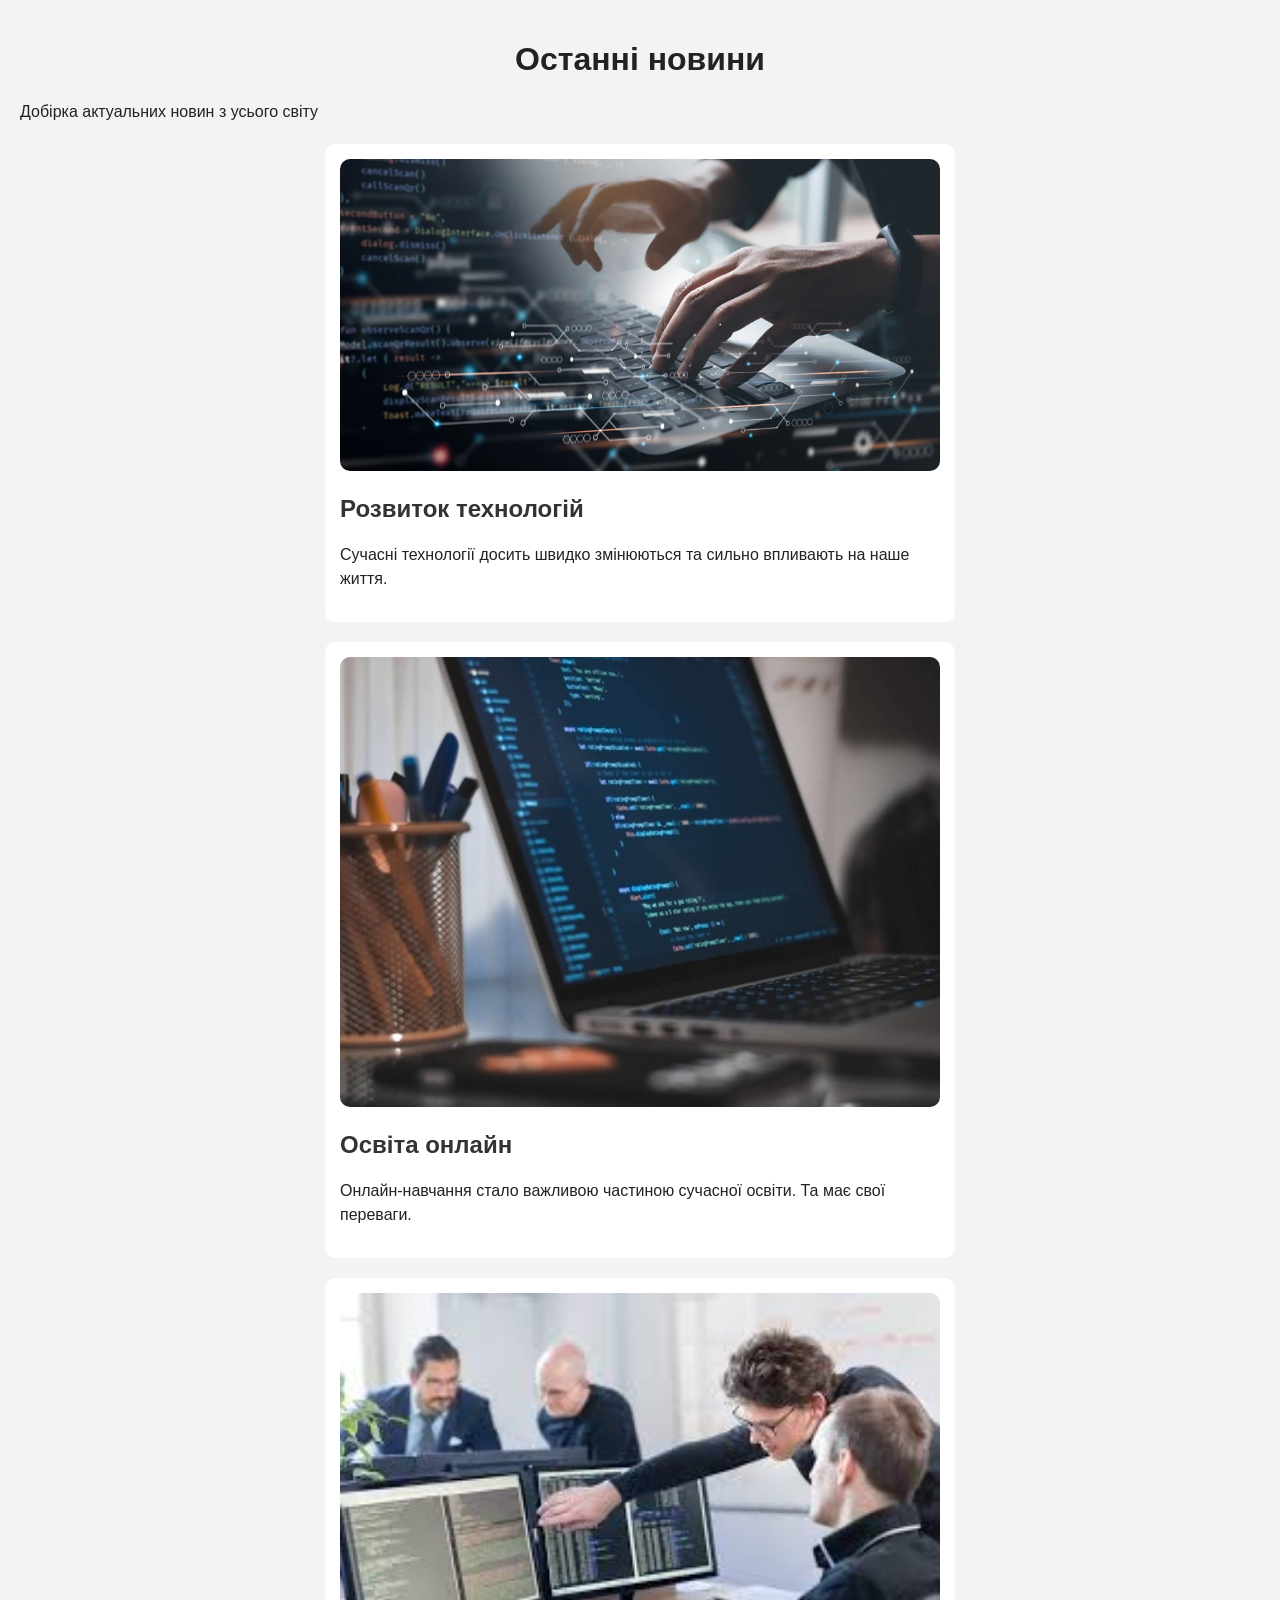
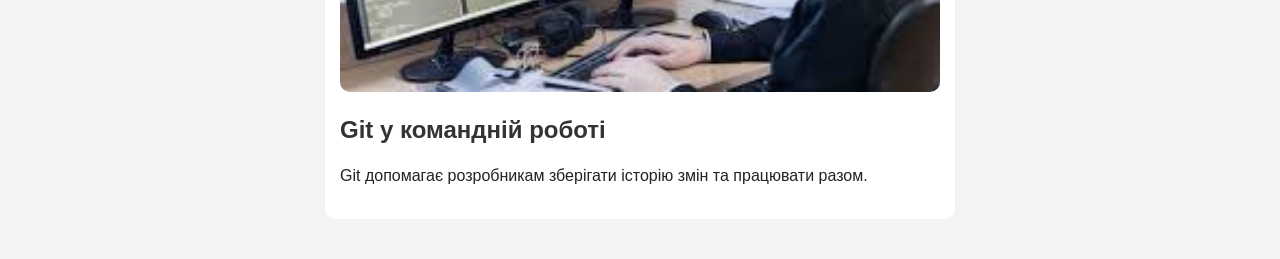
<file: vt241_kds/index.html>
<!DOCTYPE html>
<html lang="uk">
<head>
  <meta charset="UTF-8">
  <title>Студентська сторінка новин</title>
  <link rel="stylesheet" href="style.css">
</head>
<body>
    <header>
        <h1>Останні новини</h1>
        <p>Добірка актуальних новин з усього світу </p>
      </header>
      
  <div class="news-card">
    <img src="images/news1.jpg" alt="Новина 1">
    <h2>Розвиток технологій</h2>
    <p>Сучасні технології досить швидко змінюються та сильно впливають на наше життя.</p>
  </div>
  <div class="news-card">
    <img src="images/news2.jpg" alt="Новина 2">
    <h2>Освіта онлайн</h2>
    <p>Онлайн-навчання стало важливою частиною сучасної освіти. Та має свої переваги.</p>
  </div>
  <div class="news-card">
    <img src="images/news3.jpg" alt="Новина 3">
    <h2>Git у командній роботі</h2>
    <p>Git допомагає розробникам зберігати історію змін та працювати разом.</p>
  </div>
</body>
</html>
</file>
<file: vt241_kds/style.css>
body {
    font-family: Arial, sans-serif;
    background: #f3f3f3;
    margin: 0;
    padding: 20px;
    color: #222;
  }
  
  h1 {
    text-align: center;
  }

  h2 {
    color: #333;
  }
  
  .news-card {
    background: white;
    padding: 15px;
    margin: 20px auto;
    max-width: 600px;
    border-radius: 10px;
  }
  
  .news-card img {
    width: 100%;
    border-radius: 10px;
  }
  .news-card:hover {
    transform: scale(1.02);
    transition: 0.3s;
  }
  
  p {
    line-height: 1.5;
  }
</file>
